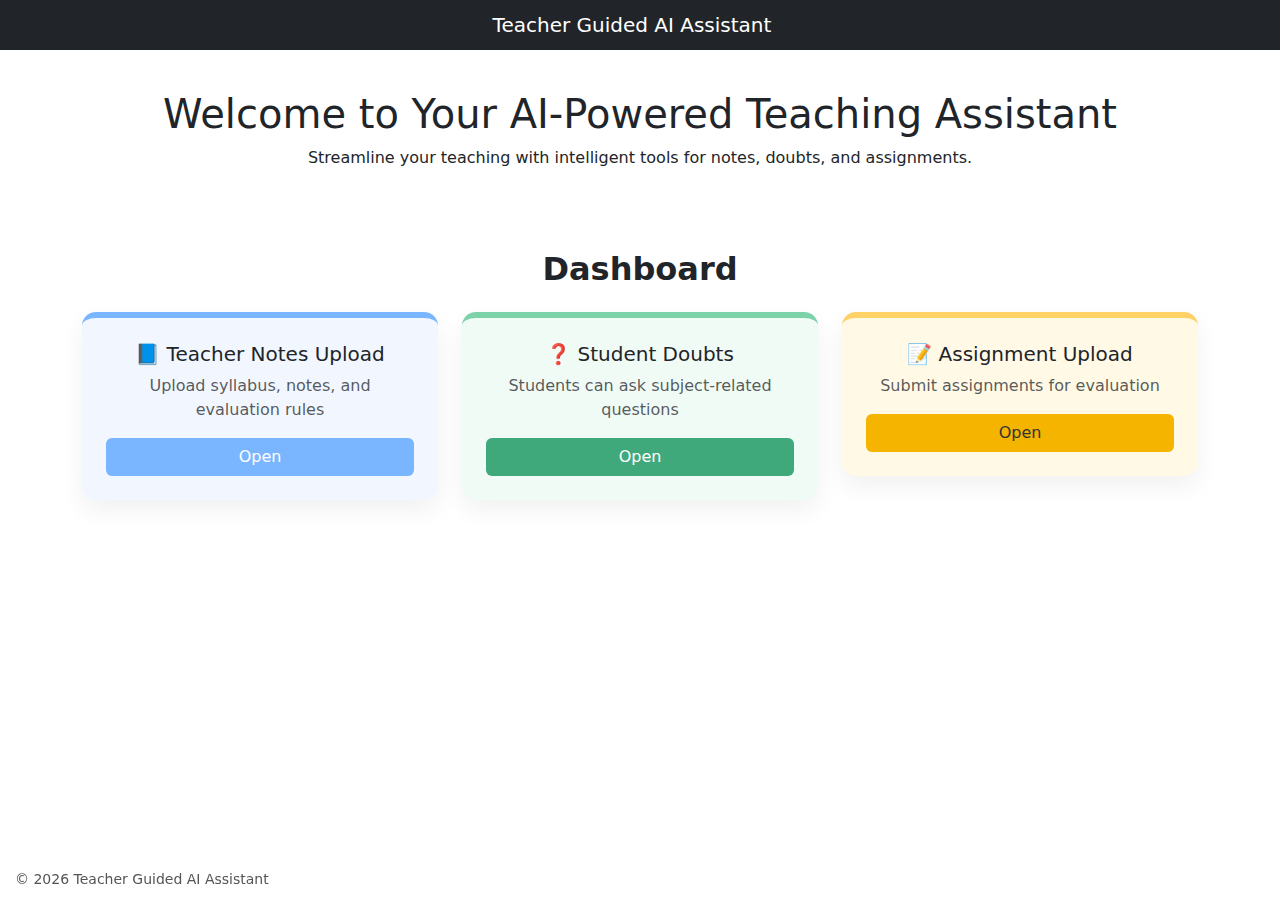
<file: templates/index.html>
<!DOCTYPE html>
<html>
<head>
    <title>Teacher Guided AI Assistant</title>
    <link href="https://cdn.jsdelivr.net/npm/bootstrap@5.3.2/dist/css/bootstrap.min.css" rel="stylesheet">
    <link rel="stylesheet" href="/static/css/style.css">
</head>
<body>

<nav class="navbar navbar-dark bg-dark">
    <div class="container d-flex justify-content-center">
        <span class="navbar-brand mb-0 h1 text-center">
            Teacher Guided AI Assistant
        </span>
    </div>
</nav>


<section class="hero-section">
    <div class="container text-center">
        <h1 class="hero-title">Welcome to Your AI-Powered Teaching Assistant</h1>
        <p class="hero-subtitle">Streamline your teaching with intelligent tools for notes, doubts, and assignments.</p>
    </div>
</section>

<div class="container">
    <h2 class="text-center fw-bold my-4">Dashboard</h2>

    <div class="row g-4">

        <div class="col-md-4">
            <div class="card card-blue p-4 text-center">
                <h5>📘 Teacher Notes Upload</h5>
                <p class="text-muted">Upload syllabus, notes, and evaluation rules</p>
                <a href="/teacher-notes" class="btn btn-blue w-100">Open</a>
            </div>
        </div>

        <div class="col-md-4">
            <div class="card card-green p-4 text-center">
                <h5>❓ Student Doubts</h5>
                <p class="text-muted">Students can ask subject-related questions</p>
                <a href="/student-doubt" class="btn btn-green w-100">Open</a>
            </div>
        </div>

        <div class="col-md-4">
            <div class="card card-yellow p-4 text-center">
                <h5>📝 Assignment Upload</h5>
                <p class="text-muted">Submit assignments for evaluation</p>
                <a href="/assignment-upload" class="btn btn-yellow w-100">Open</a>
            </div>
        </div>

    </div>
</div>

<footer class="footer">
    © 2026 Teacher Guided AI Assistant
</footer>


</body>
</html>
</file>
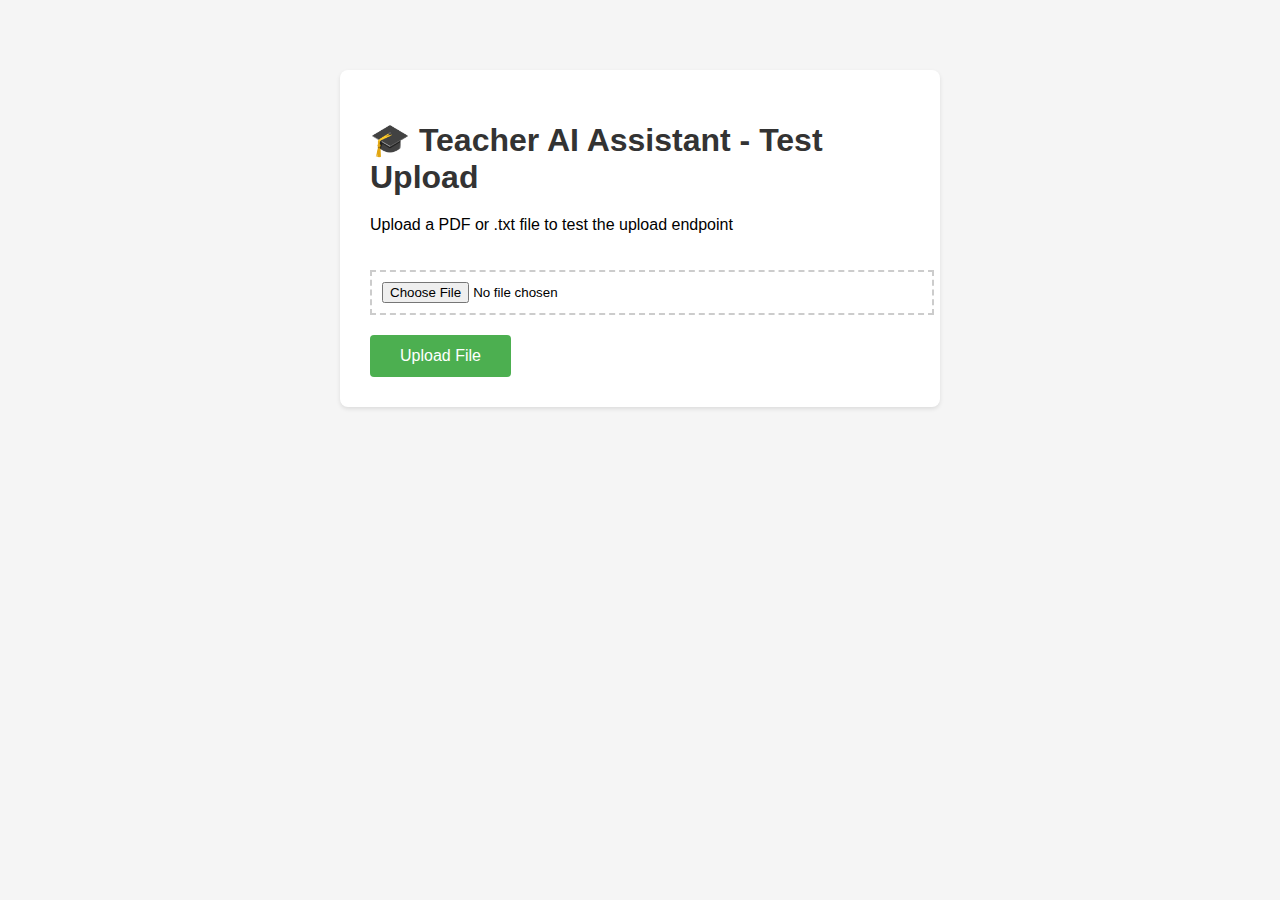
<file: test_upload.html>
<!DOCTYPE html>
<html lang="en">

<head>
    <meta charset="UTF-8">
    <meta name="viewport" content="width=device-width, initial-scale=1.0">
    <title>Test File Upload</title>
    <style>
        body {
            font-family: Arial, sans-serif;
            max-width: 600px;
            margin: 50px auto;
            padding: 20px;
            background: #f5f5f5;
        }

        .container {
            background: white;
            padding: 30px;
            border-radius: 8px;
            box-shadow: 0 2px 4px rgba(0, 0, 0, 0.1);
        }

        h1 {
            color: #333;
            margin-bottom: 20px;
        }

        input[type="file"] {
            margin: 20px 0;
            padding: 10px;
            border: 2px dashed #ccc;
            width: 100%;
            cursor: pointer;
        }

        button {
            background: #4CAF50;
            color: white;
            padding: 12px 30px;
            border: none;
            border-radius: 4px;
            cursor: pointer;
            font-size: 16px;
        }

        button:hover {
            background: #45a049;
        }

        #result {
            margin-top: 20px;
            padding: 15px;
            border-radius: 4px;
            display: none;
        }

        .success {
            background: #d4edda;
            color: #155724;
            border: 1px solid #c3e6cb;
        }

        .error {
            background: #f8d7da;
            color: #721c24;
            border: 1px solid #f5c6cb;
        }
    </style>
</head>

<body>
    <div class="container">
        <h1>🎓 Teacher AI Assistant - Test Upload</h1>
        <p>Upload a PDF or .txt file to test the upload endpoint</p>

        <input type="file" id="fileInput" accept=".pdf,.txt">
        <button onclick="uploadFile()">Upload File</button>

        <div id="result"></div>
    </div>

    <script>
        async function uploadFile() {
            const fileInput = document.getElementById('fileInput');
            const resultDiv = document.getElementById('result');

            if (!fileInput.files.length) {
                resultDiv.className = 'error';
                resultDiv.textContent = 'Please select a file first';
                resultDiv.style.display = 'block';
                return;
            }

            const formData = new FormData();
            formData.append('file', fileInput.files[0]);

            // Show loading message
            resultDiv.className = 'success';
            resultDiv.innerHTML = '⏳ Uploading and processing...';
            resultDiv.style.display = 'block';

            try {
                const response = await fetch('http://localhost:5000/upload', {
                    method: 'POST',
                    body: formData
                });

                const data = await response.json();

                if (response.ok) {
                    resultDiv.className = 'success';
                    resultDiv.innerHTML = `
                        <strong>✅ Success!</strong><br><br>
                        <strong>📄 Response Details:</strong><br>
                        <pre style="background: #f0f0f0; padding: 10px; border-radius: 4px; text-align: left; overflow-x: auto;">${JSON.stringify(data, null, 2)}</pre>
                    `;
                } else {
                    resultDiv.className = 'error';
                    resultDiv.innerHTML = `
                        <strong>❌ Error!</strong><br><br>
                        <pre style="text-align: left;">${JSON.stringify(data, null, 2)}</pre>
                    `;
                }

                resultDiv.style.display = 'block';
            } catch (error) {
                resultDiv.className = 'error';
                resultDiv.innerHTML = `
                    <strong>❌ Connection Error!</strong><br><br>
                    Error: ${error.message}<br><br>
                    <strong>Possible causes:</strong><br>
                    • Server is not running (run: python app.py)<br>
                    • Server crashed (check terminal for errors)<br>
                    • CORS issue (should be fixed already)<br><br>
                    <strong>Check your terminal for error messages!</strong>
                `;
                resultDiv.style.display = 'block';
            }
        }
    </script>
</body>

</html>
</file>
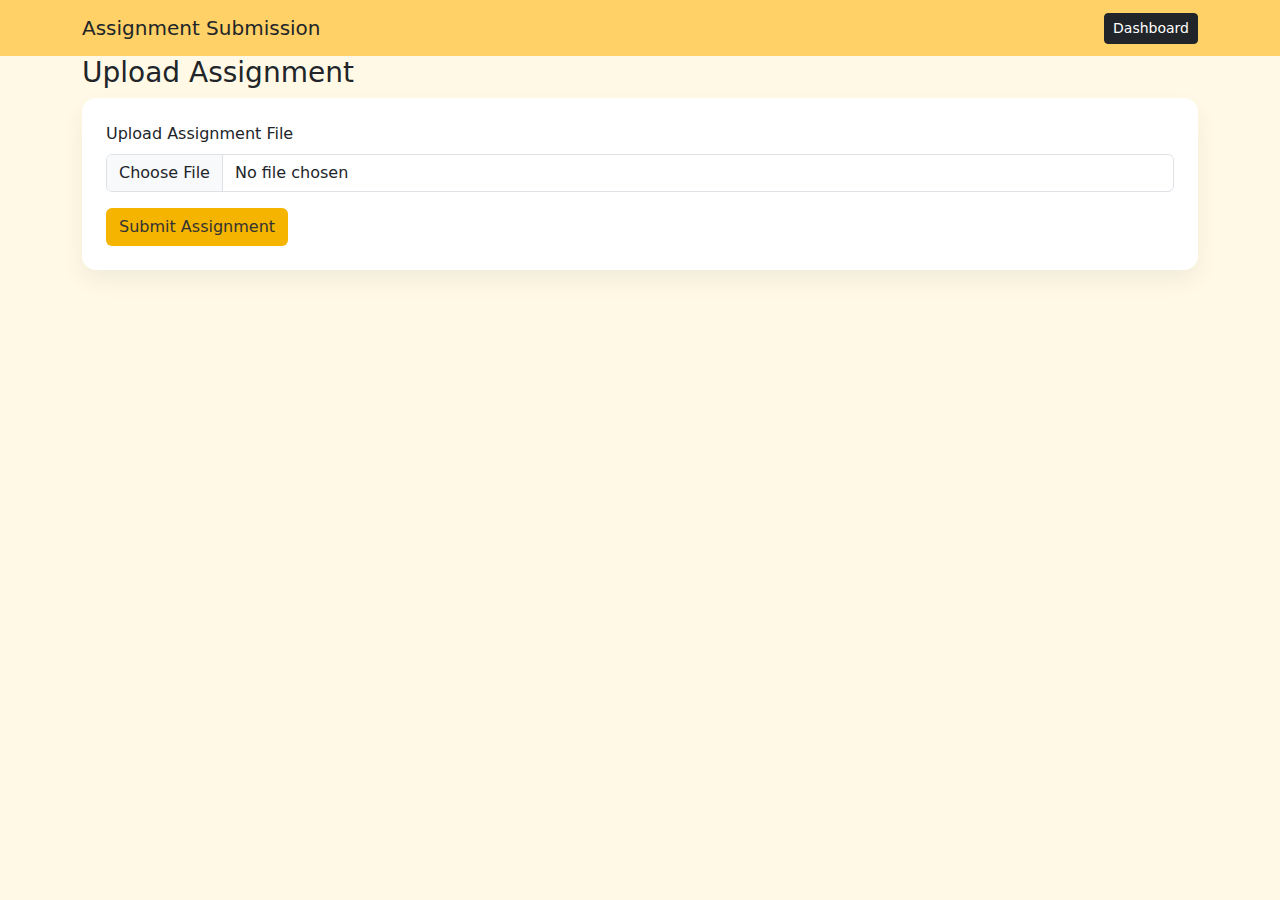
<file: templates/assignment_upload.html>
<!DOCTYPE html>
<html>

<head>
    <title>Assignment Upload</title>
    <link href="https://cdn.jsdelivr.net/npm/bootstrap@5.3.2/dist/css/bootstrap.min.css" rel="stylesheet">
    <link rel="stylesheet" href="/static/css/style.css">
</head>

<body class="bg-page-yellow">

    <nav class="navbar navbar-dark bg-navbar-yellow">
        <div class="container">
            <span class="navbar-brand text-dark">Assignment Submission</span>
            <a href="/" class="btn btn-dark btn-sm">Dashboard</a>
        </div>
    </nav>

    <div class="container">
        <h3 class="page-title">Upload Assignment</h3>

        <div class="card p-4">
            <form>
                <div class="mb-3">
                    <label class="form-label">Upload Assignment File</label>
                    <input type="file" class="form-control">
                </div>

                <button class="btn btn-yellow">Submit Assignment</button>
            </form>
        </div>
    </div>

</body>

</html>
</file>
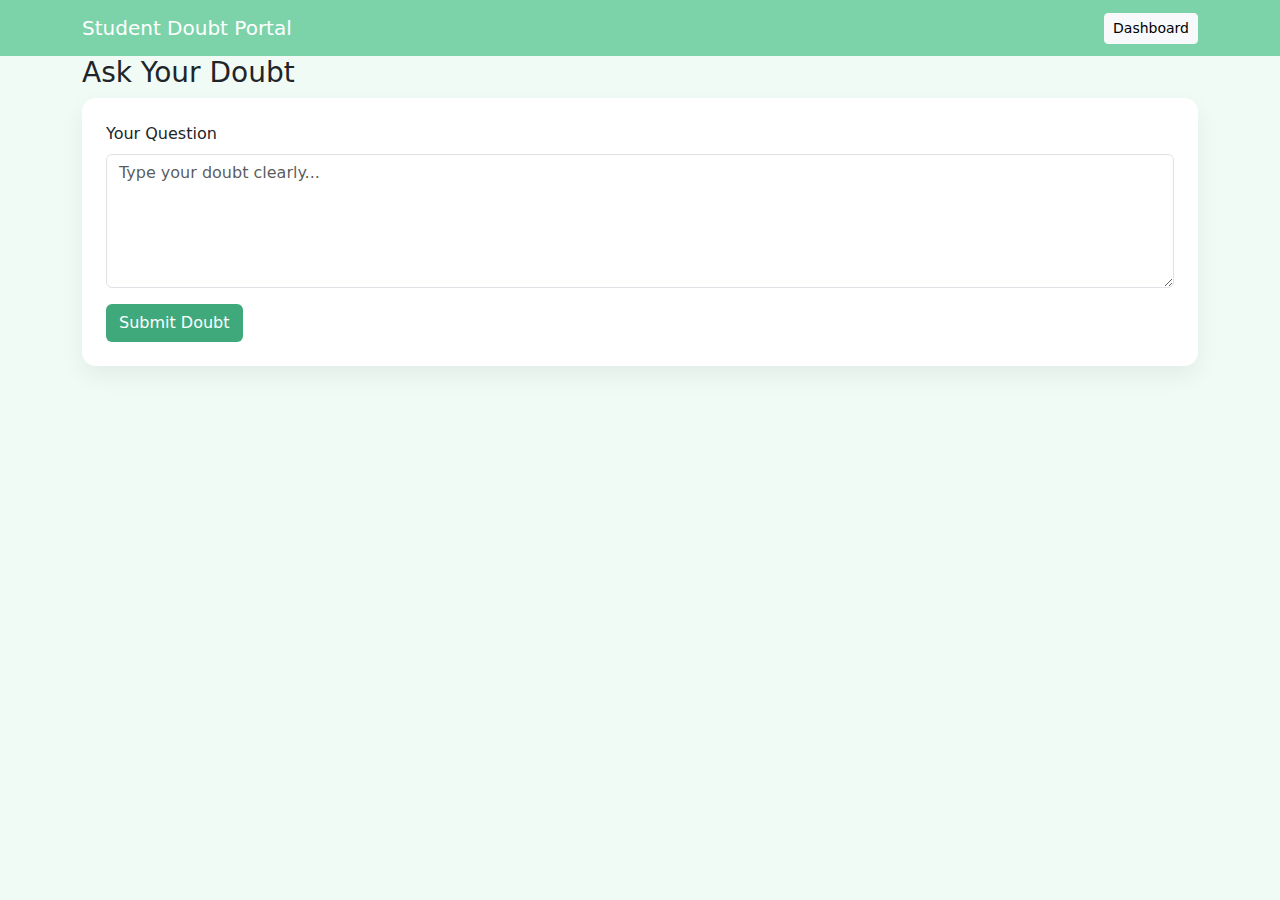
<file: templates/student_doubt.html>
<!DOCTYPE html>
<html>

<head>
    <title>Student Doubts</title>
    <link href="https://cdn.jsdelivr.net/npm/bootstrap@5.3.2/dist/css/bootstrap.min.css" rel="stylesheet">
    <link rel="stylesheet" href="/static/css/style.css">
</head>

<body class="bg-page-green">

    <nav class="navbar navbar-dark bg-navbar-green">
        <div class="container">
            <span class="navbar-brand">Student Doubt Portal</span>
            <a href="/" class="btn btn-light btn-sm">Dashboard</a>
        </div>
    </nav>

    <div class="container">
        <h3 class="page-title">Ask Your Doubt</h3>

        <div class="card p-4">
            <form>
                <div class="mb-3">
                    <label class="form-label">Your Question</label>
                    <textarea class="form-control" rows="5" placeholder="Type your doubt clearly..."></textarea>
                </div>

                <button class="btn btn-green">Submit Doubt</button>
            </form>
        </div>
    </div>

</body>

</html>
</file>
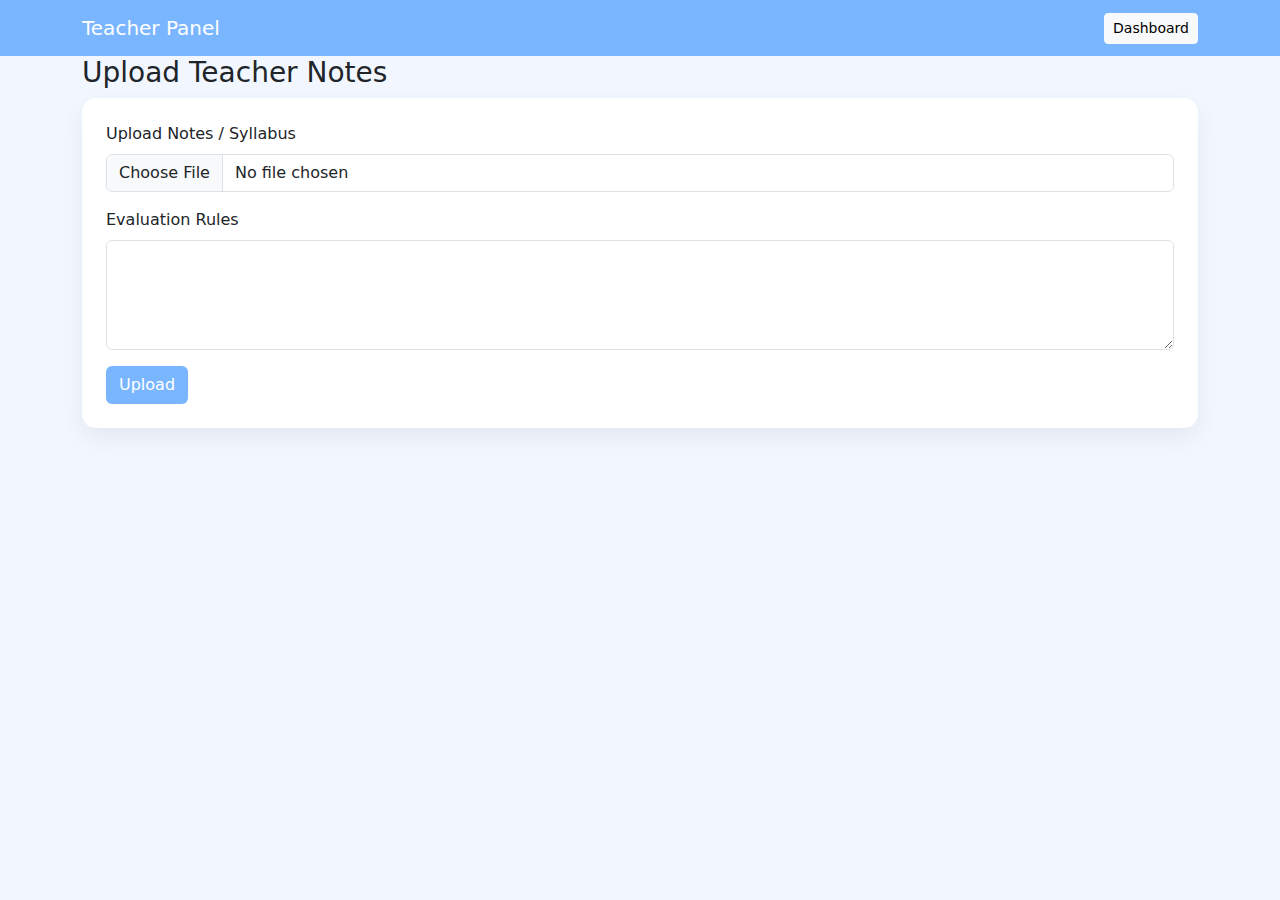
<file: templates/teacher_notes.html>
<!DOCTYPE html>
<html>
<head>
    <title>Teacher Notes</title>
    <link href="https://cdn.jsdelivr.net/npm/bootstrap@5.3.2/dist/css/bootstrap.min.css" rel="stylesheet">
    <link rel="stylesheet" href="/static/css/style.css">
</head>
<body class="bg-page-blue">

<nav class="navbar navbar-dark bg-navbar-blue">
    <div class="container">
        <span class="navbar-brand">Teacher Panel</span>
        <a href="/" class="btn btn-light btn-sm">Dashboard</a>
    </div>
</nav>

<div class="container">
    <h3 class="page-title">Upload Teacher Notes</h3>

    <div class="card p-4">
        <form>
            <div class="mb-3">
                <label class="form-label">Upload Notes / Syllabus</label>
                <input type="file" class="form-control">
            </div>

            <div class="mb-3">
                <label class="form-label">Evaluation Rules</label>
                <textarea class="form-control" rows="4"></textarea>
            </div>

            <button class="btn btn-blue">Upload</button>
        </form>
    </div>
</div>

</body>
</html>
</file>
<file: static/css/style.css>
body {
    min-height: 100vh;
    position: relative;
    padding-bottom: 60px;
    
}

/* Hero section */
.hero-section {
    padding: 40px 0;
}

/* Cards */
.card {
    border-radius: 14px;
    border: none;
    box-shadow: 0 10px 25px rgba(0,0,0,0.06);
    transition: transform 0.2s ease, box-shadow 0.2s ease;
}

.card:hover {
    transform: translateY(-5px);
    box-shadow: 0 15px 30px rgba(0,0,0,0.1);
}

/* Pastel colors */
.card-blue {
    background-color: #f2f7ff;
    border-top: 6px solid #7ab6ff;
}

.card-green {
    background-color: #f1fbf5;
    border-top: 6px solid #7dd3a9;
}

.card-yellow {
    background-color: #fff9e6;
    border-top: 6px solid #ffd166;
}

/* Buttons */
.btn-blue {
    background-color: #7ab6ff;
    color: white;
}

.btn-green {
    background-color: #3fa97c;
    color: white;
}

.btn-yellow {
    background-color: #f4b400;
    color: #333;
}

/* Footer bottom-left */
.footer {
    position: fixed;
    bottom: 10px;
    left: 15px;
    font-size: 14px;
    color: #555;
}

/* Page Backgrounds */
.bg-page-blue {
    background-color: #f2f7ff;
}

.bg-page-green {
    background-color: #f1fbf5;
}

.bg-page-yellow {
    background-color: #fff9e6;
}

/* Navbar Colors */
.bg-navbar-blue {
    background-color: #7ab6ff !important;
}

.bg-navbar-green {
    background-color: #7dd3a9 !important;
}

.bg-navbar-yellow {
    background-color: #ffd166 !important;
}
</file>
